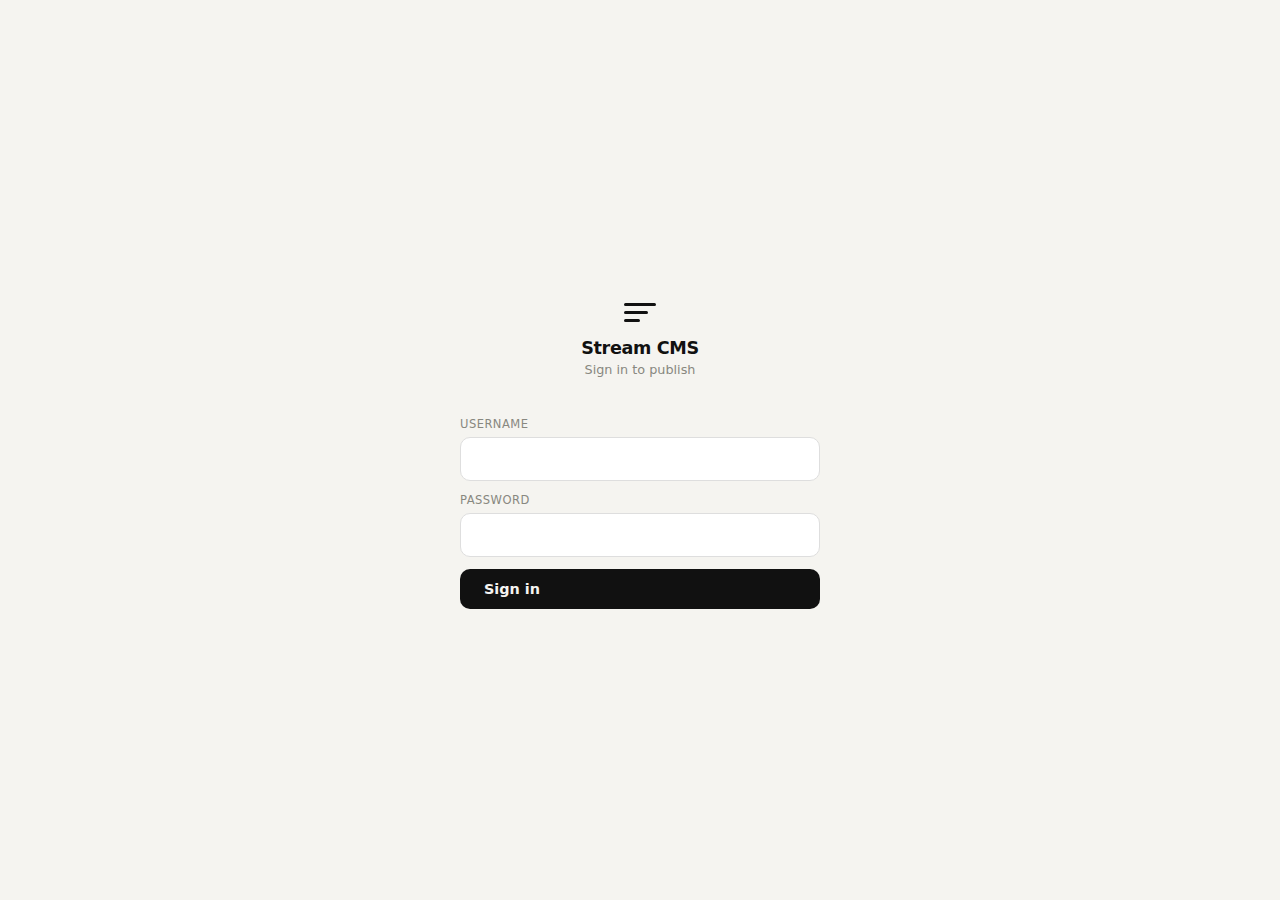
<file: cms.html>
<!DOCTYPE html>
<html lang="en">
<head>
<meta charset="UTF-8"/>
<meta name="viewport" content="width=device-width, initial-scale=1.0"/>
<title>Stream CMS</title>
<style>
/* ── Config ── edit these to set your credentials */
/* Credentials are set in the JS below */

*, *::before, *::after { box-sizing: border-box; margin: 0; padding: 0; }

:root {
  --bg: #0a0a0a;
  --surface: #111111;
  --surface2: #1a1a1a;
  --border: #222222;
  --text: #e8e6e1;
  --muted: #555550;
  --accent: #e8e6e1;
  --blue: #4a90e2;
  --red: #e05555;
  --sans: -apple-system, BlinkMacSystemFont, 'Segoe UI', system-ui, sans-serif;
  --radius: 10px;
}

[data-theme="light"] {
  --bg: #f5f4f0;
  --surface: #ffffff;
  --surface2: #ebebeb;
  --border: #dedede;
  --text: #111111;
  --muted: #888880;
  --blue: #2c6fd4;
  --red: #c94040;
}

html, body { height: 100%; }

body {
  background: var(--bg);
  color: var(--text);
  font-family: var(--sans);
  font-size: 15px;
  -webkit-font-smoothing: antialiased;
  min-height: 100vh;
}

/* ── Screens ── */
.screen { display: none; min-height: 100vh; }
.screen.active { display: flex; }

/* ── Login ── */
#login-screen {
  align-items: center;
  justify-content: center;
  padding: 24px;
}

.login-box {
  width: 100%;
  max-width: 360px;
}

.login-logo {
  margin-bottom: 40px;
  text-align: center;
}

.login-logo-mark {
  display: inline-flex;
  flex-direction: column;
  gap: 5px;
  margin-bottom: 16px;
}

.login-logo-mark span {
  display: block;
  height: 3px;
  border-radius: 2px;
  background: var(--text);
}
.login-logo-mark span:nth-child(1) { width: 32px; }
.login-logo-mark span:nth-child(2) { width: 24px; }
.login-logo-mark span:nth-child(3) { width: 16px; }

.login-title {
  font-size: 1.1rem;
  font-weight: 600;
  letter-spacing: -0.02em;
  color: var(--text);
}

.login-subtitle {
  font-size: 0.8rem;
  color: var(--muted);
  margin-top: 4px;
}

.field { margin-bottom: 12px; }

.field label {
  display: block;
  font-size: 0.72rem;
  color: var(--muted);
  margin-bottom: 6px;
  letter-spacing: 0.04em;
  text-transform: uppercase;
}

.field input {
  width: 100%;
  background: var(--surface);
  border: 1px solid var(--border);
  border-radius: var(--radius);
  color: var(--text);
  font-family: var(--sans);
  font-size: 0.95rem;
  padding: 12px 14px;
  outline: none;
  transition: border-color 0.15s;
}
.field input:focus { border-color: var(--blue); }

.login-error {
  color: var(--red);
  font-size: 0.8rem;
  margin-bottom: 12px;
  display: none;
}
.login-error.show { display: block; }

/* ── App shell ── */
#app-screen {
  flex-direction: column;
}

.topbar {
  background: var(--surface);
  border-bottom: 1px solid var(--border);
  padding: 0 20px;
  height: 52px;
  display: flex;
  align-items: center;
  justify-content: space-between;
  position: sticky;
  top: 0;
  z-index: 100;
}

.topbar-left {
  display: flex;
  align-items: center;
  gap: 8px;
}

.topbar-logo {
  display: flex;
  flex-direction: column;
  gap: 3px;
}
.topbar-logo span {
  display: block;
  height: 2px;
  border-radius: 1px;
  background: var(--text);
}
.topbar-logo span:nth-child(1) { width: 18px; }
.topbar-logo span:nth-child(2) { width: 14px; }
.topbar-logo span:nth-child(3) { width: 9px; }

.topbar-name {
  font-size: 0.9rem;
  font-weight: 600;
  letter-spacing: -0.01em;
}

.topbar-right { display: flex; gap: 8px; }

.nav-tabs {
  display: flex;
  gap: 2px;
  background: var(--bg);
  border-radius: 8px;
  padding: 3px;
}

.nav-tab {
  background: none;
  border: none;
  color: var(--muted);
  cursor: pointer;
  font-family: var(--sans);
  font-size: 0.78rem;
  font-weight: 500;
  padding: 5px 12px;
  border-radius: 6px;
  transition: all 0.15s;
}
.nav-tab:hover { color: var(--text); }
.nav-tab.active {
  background: var(--surface2);
  color: var(--text);
}

.icon-btn {
  background: none;
  border: none;
  color: var(--muted);
  cursor: pointer;
  font-size: 1rem;
  padding: 6px;
  border-radius: 6px;
  transition: color 0.15s;
  display: flex;
  align-items: center;
}
.icon-btn:hover { color: var(--text); }

/* ── Content ── */
.content {
  flex: 1;
  max-width: 640px;
  width: 100%;
  margin: 0 auto;
  padding: 32px 20px;
}

/* ── Panels ── */
.panel { display: none; }
.panel.active { display: block; }

/* ── Compose ── */
.compose-section {
  margin-bottom: 20px;
}

.compose-label {
  font-size: 0.72rem;
  color: var(--muted);
  letter-spacing: 0.04em;
  text-transform: uppercase;
  margin-bottom: 8px;
  display: block;
}

.compose-input {
  width: 100%;
  background: var(--surface);
  border: 1px solid var(--border);
  border-radius: var(--radius);
  color: var(--text);
  font-family: var(--sans);
  font-size: 0.95rem;
  padding: 12px 14px;
  outline: none;
  transition: border-color 0.15s;
}
.compose-input:focus { border-color: var(--blue); }

textarea.compose-input {
  resize: vertical;
  min-height: 160px;
  line-height: 1.6;
}

/* ── Image upload ── */
.image-drop {
  border: 1.5px dashed var(--border);
  border-radius: var(--radius);
  padding: 24px;
  text-align: center;
  cursor: pointer;
  transition: border-color 0.15s, background 0.15s;
  position: relative;
}
.image-drop:hover, .image-drop.dragover {
  border-color: var(--blue);
  background: rgba(74,144,226,0.05);
}
.image-drop input[type=file] {
  position: absolute;
  inset: 0;
  opacity: 0;
  cursor: pointer;
}
.image-drop-text {
  font-size: 0.85rem;
  color: var(--muted);
}
.image-drop-text strong { color: var(--text); }

.image-previews {
  display: flex;
  flex-wrap: wrap;
  gap: 8px;
  margin-top: 12px;
}
.image-preview-thumb {
  position: relative;
  width: 90px;
  height: 90px;
  border-radius: 8px;
  overflow: hidden;
  flex-shrink: 0;
}
.image-preview-thumb img {
  width: 100%;
  height: 100%;
  object-fit: cover;
  display: block;
}
.image-preview-remove {
  position: absolute;
  top: 4px;
  right: 4px;
  background: rgba(0,0,0,0.65);
  border: none;
  color: white;
  border-radius: 50%;
  width: 22px;
  height: 22px;
  cursor: pointer;
  font-size: 11px;
  display: flex;
  align-items: center;
  justify-content: center;
  line-height: 1;
}

/* ── Buttons ── */
.btn {
  background: var(--text);
  border: none;
  border-radius: var(--radius);
  color: var(--bg);
  cursor: pointer;
  font-family: var(--sans);
  font-size: 0.9rem;
  font-weight: 600;
  padding: 12px 24px;
  transition: opacity 0.15s;
  display: inline-flex;
  align-items: center;
  gap: 8px;
}
.btn:hover { opacity: 0.85; }
.btn:disabled { opacity: 0.35; cursor: not-allowed; }
.btn-secondary {
  background: var(--surface2);
  color: var(--text);
  border: 1px solid var(--border);
}
.btn-danger {
  background: var(--red);
  color: white;
}
.btn-sm {
  font-size: 0.78rem;
  padding: 7px 14px;
}

.status-msg {
  font-size: 0.82rem;
  padding: 10px 14px;
  border-radius: 8px;
  margin-top: 12px;
  display: none;
}
.status-msg.show { display: block; }
.status-msg.success { background: rgba(80,200,100,0.1); color: #5cc870; border: 1px solid rgba(80,200,100,0.2); }
.status-msg.error   { background: rgba(224,85,85,0.1);  color: var(--red); border: 1px solid rgba(224,85,85,0.2); }
.status-msg.info    { background: rgba(74,144,226,0.1); color: var(--blue); border: 1px solid rgba(74,144,226,0.2); }

/* ── Posts list ── */
.posts-toolbar {
  display: flex;
  align-items: center;
  justify-content: space-between;
  margin-bottom: 20px;
}

.posts-count {
  font-size: 0.8rem;
  color: var(--muted);
}

.post-item {
  background: var(--surface);
  border: 1px solid var(--border);
  border-radius: var(--radius);
  padding: 16px;
  margin-bottom: 10px;
  display: flex;
  align-items: flex-start;
  gap: 12px;
  transition: border-color 0.15s;
}
.post-item:hover { border-color: #333; }
.post-item.selected { border-color: var(--blue); background: rgba(74,144,226,0.05); }

.post-check {
  width: 18px;
  height: 18px;
  border: 1.5px solid var(--border);
  border-radius: 5px;
  cursor: pointer;
  flex-shrink: 0;
  margin-top: 2px;
  display: flex;
  align-items: center;
  justify-content: center;
  transition: all 0.1s;
}
.post-item.selected .post-check {
  background: var(--blue);
  border-color: var(--blue);
}
.post-check-tick {
  display: none;
  color: white;
  font-size: 11px;
}
.post-item.selected .post-check-tick { display: block; }

.post-body-text {
  flex: 1;
  min-width: 0;
}
.post-item-title {
  font-size: 0.9rem;
  font-weight: 600;
  margin-bottom: 3px;
  white-space: nowrap;
  overflow: hidden;
  text-overflow: ellipsis;
}
.post-item-body {
  font-size: 0.82rem;
  color: var(--muted);
  overflow: hidden;
  text-overflow: ellipsis;
  display: -webkit-box;
  -webkit-line-clamp: 2;
  -webkit-box-orient: vertical;
}
.post-item-meta {
  display: flex;
  align-items: center;
  gap: 8px;
  margin-top: 6px;
}
.post-item-date {
  font-size: 0.72rem;
  color: var(--muted);
}
.post-item-img-badge {
  font-size: 0.68rem;
  color: var(--blue);
  background: rgba(74,144,226,0.1);
  padding: 2px 7px;
  border-radius: 4px;
}

.post-thumb {
  width: 56px;
  height: 56px;
  border-radius: 7px;
  object-fit: cover;
  flex-shrink: 0;
}

.delete-selected-bar {
  position: fixed;
  bottom: 24px;
  left: 50%;
  transform: translateX(-50%);
  background: var(--surface2);
  border: 1px solid var(--border);
  border-radius: 12px;
  padding: 10px 16px;
  display: none;
  align-items: center;
  gap: 12px;
  box-shadow: 0 8px 32px rgba(0,0,0,0.5);
  z-index: 200;
  white-space: nowrap;
}
.delete-selected-bar.show { display: flex; }
.delete-selected-bar span { font-size: 0.85rem; color: var(--muted); }

/* ── Settings ── */
.settings-section {
  margin-bottom: 28px;
}
.settings-section-title {
  font-size: 0.72rem;
  color: var(--muted);
  letter-spacing: 0.06em;
  text-transform: uppercase;
  margin-bottom: 12px;
  padding-bottom: 8px;
  border-bottom: 1px solid var(--border);
}
.settings-row {
  margin-bottom: 14px;
}
.settings-row label {
  display: block;
  font-size: 0.8rem;
  color: var(--muted);
  margin-bottom: 6px;
}
.settings-row input {
  width: 100%;
  background: var(--surface);
  border: 1px solid var(--border);
  border-radius: var(--radius);
  color: var(--text);
  font-family: var(--sans);
  font-size: 0.9rem;
  padding: 10px 12px;
  outline: none;
  transition: border-color 0.15s;
}
.settings-row input:focus { border-color: var(--blue); }
.settings-footer { display: flex; gap: 10px; flex-wrap: wrap; }

.spinner {
  display: inline-block;
  width: 14px; height: 14px;
  border: 2px solid rgba(0,0,0,0.2);
  border-top-color: currentColor;
  border-radius: 50%;
  animation: spin 0.6s linear infinite;
}
@keyframes spin { to { transform: rotate(360deg); } }

.empty-state {
  text-align: center;
  padding: 60px 0;
  color: var(--muted);
  font-size: 0.85rem;
}

/* ── Responsive ── */
@media (max-width: 500px) {
  .topbar { padding: 0 14px; }
  .content { padding: 20px 14px; }
  .nav-tab { padding: 5px 9px; }
}
</style>
</head>
<body>

<!-- ── LOGIN ── -->
<div id="login-screen" class="screen active">
  <div class="login-box">
    <div class="login-logo">
      <div class="login-logo-mark">
        <span></span><span></span><span></span>
      </div>
      <div class="login-title">Stream CMS</div>
      <div class="login-subtitle">Sign in to publish</div>
    </div>
    <div class="field">
      <label>Username</label>
      <input type="text" id="login-user" autocomplete="username" autocapitalize="none"/>
    </div>
    <div class="field">
      <label>Password</label>
      <input type="password" id="login-pass" autocomplete="current-password"/>
    </div>
    <div class="login-error" id="login-error">Incorrect username or password.</div>
    <button class="btn" style="width:100%" onclick="doLogin()">Sign in</button>
  </div>
</div>

<!-- ── APP ── -->
<div id="app-screen" class="screen">
  <div class="topbar">
    <div class="topbar-left">
      <div class="topbar-logo"><span></span><span></span><span></span></div>
      <span class="topbar-name" id="topbar-site-name">Stream</span>
    </div>
    <div class="topbar-right">
      <div class="nav-tabs">
        <button class="nav-tab active" onclick="showPanel('compose')">Compose</button>
        <button class="nav-tab" onclick="showPanel('posts')">Posts</button>
        <button class="nav-tab" onclick="showPanel('settings')">Settings</button>
      </div>
      <button class="icon-btn" id="theme-btn" title="Toggle theme" onclick="toggleTheme()">
        <svg id="theme-icon-dark" width="16" height="16" viewBox="0 0 24 24" fill="none" stroke="currentColor" stroke-width="2"><path d="M21 12.79A9 9 0 1 1 11.21 3 7 7 0 0 0 21 12.79z"/></svg>
        <svg id="theme-icon-light" width="16" height="16" viewBox="0 0 24 24" fill="none" stroke="currentColor" stroke-width="2" style="display:none"><circle cx="12" cy="12" r="5"/><line x1="12" y1="1" x2="12" y2="3"/><line x1="12" y1="21" x2="12" y2="23"/><line x1="4.22" y1="4.22" x2="5.64" y2="5.64"/><line x1="18.36" y1="18.36" x2="19.78" y2="19.78"/><line x1="1" y1="12" x2="3" y2="12"/><line x1="21" y1="12" x2="23" y2="12"/><line x1="4.22" y1="19.78" x2="5.64" y2="18.36"/><line x1="18.36" y1="5.64" x2="19.78" y2="4.22"/></svg>
      </button>
      <button class="icon-btn" title="Sign out" onclick="signOut()">
        <svg width="16" height="16" viewBox="0 0 24 24" fill="none" stroke="currentColor" stroke-width="2"><path d="M9 21H5a2 2 0 0 1-2-2V5a2 2 0 0 1 2-2h4"/><polyline points="16 17 21 12 16 7"/><line x1="21" y1="12" x2="9" y2="12"/></svg>
      </button>
    </div>
  </div>

  <div class="content">

    <!-- COMPOSE -->
    <div id="panel-compose" class="panel active">
      <div class="compose-section">
        <label class="compose-label">Title <span style="color:var(--muted);font-style:italic;text-transform:none;letter-spacing:0">(optional)</span></label>
        <input type="text" class="compose-input" id="post-title" placeholder="Add a title…"/>
      </div>
      <div class="compose-section">
        <label class="compose-label">Body <span style="color:var(--muted);font-style:italic;text-transform:none;letter-spacing:0">(optional)</span></label>
        <textarea class="compose-input" id="post-body" placeholder="What's on your mind?"></textarea>
      </div>
      <div class="compose-section">
        <label class="compose-label">Tags <span style="color:var(--muted);font-style:italic;text-transform:none;letter-spacing:0">(optional — comma separated)</span></label>
        <input type="text" class="compose-input" id="post-tags" placeholder="design, travel, work…"/>
      </div>
      <div class="compose-section">
        <label class="compose-label">Images <span style="color:var(--muted);font-style:italic;text-transform:none;letter-spacing:0">(optional — multiple allowed)</span></label>
        <div class="image-drop" id="image-drop">
          <input type="file" id="image-input" accept="image/*" multiple onchange="handleImageSelect(this)"/>
          <div class="image-drop-text">
            <strong>Click to upload</strong> or drag and drop<br/>
            <span style="font-size:0.75rem">JPG, PNG, WEBP — select multiple</span>
          </div>
        </div>
        <div class="image-previews" id="image-previews"></div>
      </div>
      <div class="compose-section" style="display:flex;align-items:center;gap:10px;">
        <button type="button" id="featured-toggle" onclick="toggleFeatured()" style="
          width:36px;height:20px;border-radius:10px;border:none;cursor:pointer;
          background:var(--border);position:relative;transition:background 0.2s;flex-shrink:0;">
          <span id="featured-knob" style="
            position:absolute;top:2px;left:2px;width:16px;height:16px;
            border-radius:50%;background:white;transition:left 0.2s;box-shadow:0 1px 3px rgba(0,0,0,0.3);"></span>
        </button>
        <label style="font-size:0.85rem;color:var(--muted);cursor:pointer;" onclick="toggleFeatured()">
          Featured — wider image
        </label>
      </div>
      <button class="btn" id="publish-btn" onclick="publishPost()">
        <svg width="14" height="14" viewBox="0 0 24 24" fill="none" stroke="currentColor" stroke-width="2.5"><line x1="22" y1="2" x2="11" y2="13"/><polygon points="22 2 15 22 11 13 2 9 22 2"/></svg>
        Publish
      </button>
      <div class="status-msg" id="compose-status"></div>
    </div>

    <!-- POSTS -->
    <div id="panel-posts" class="panel">
      <div class="posts-toolbar">
        <span class="posts-count" id="posts-count">—</span>
        <button class="btn btn-secondary btn-sm" onclick="loadPosts()">
          <svg width="12" height="12" viewBox="0 0 24 24" fill="none" stroke="currentColor" stroke-width="2.5"><polyline points="23 4 23 10 17 10"/><path d="M20.49 15a9 9 0 1 1-2.12-9.36L23 10"/></svg>
          Refresh
        </button>
      </div>
      <div id="posts-list"></div>
      <div class="status-msg" id="posts-status"></div>
    </div>

    <!-- SETTINGS -->
    <div id="panel-settings" class="panel">
      <div class="settings-section">
        <div class="settings-section-title">GitHub Repository</div>
        <div class="settings-row"><label>Owner (username)</label><input type="text" id="s-owner" autocapitalize="none"/></div>
        <div class="settings-row"><label>Repository</label><input type="text" id="s-repo" autocapitalize="none"/></div>
        <div class="settings-row"><label>Branch</label><input type="text" id="s-branch" value="main" autocapitalize="none"/></div>
        <div class="settings-row"><label>Personal Access Token</label><input type="password" id="s-token" autocapitalize="none"/></div>
      </div>
      <div class="settings-section">
        <div class="settings-section-title">Site</div>
        <div class="settings-row"><label>Site URL (e.g. https://yoursite.vercel.app)</label><input type="url" id="s-siteurl"/></div>
        <div class="settings-row"><label>Site Name</label><input type="text" id="s-sitename"/></div>
        <div class="settings-row"><label>About page text</label><textarea id="s-about" class="compose-input" style="min-height:100px" placeholder="Write something about yourself or this site…"></textarea></div>
      </div>
      <div class="settings-footer">
        <button class="btn" onclick="saveSettings()">Save Settings</button>
        <button class="btn btn-secondary" id="update-name-btn" onclick="updateSiteName()">Update Site Header</button>
        <button class="btn btn-secondary" id="regen-btn" onclick="regenerateFeed()">Regenerate RSS Feed</button>
      </div>
      <div class="status-msg" id="settings-status"></div>
    </div>

  </div>
</div>

<!-- Delete bar -->
<div class="delete-selected-bar" id="delete-bar">
  <span id="delete-bar-count">0 selected</span>
  <button class="btn btn-danger btn-sm" onclick="deleteSelected()">
    <svg width="12" height="12" viewBox="0 0 24 24" fill="none" stroke="currentColor" stroke-width="2.5"><polyline points="3 6 5 6 21 6"/><path d="M19 6l-1 14H6L5 6"/><path d="M10 11v6"/><path d="M14 11v6"/><path d="M9 6V4h6v2"/></svg>
    Delete
  </button>
  <button class="btn btn-secondary btn-sm" onclick="clearSelection()">Cancel</button>
</div>

<script>
// ─────────────────────────────────────────────
// CONFIG — change these credentials
// ─────────────────────────────────────────────
const AUTH = {
  username: 'admin',
  password: 'stream2024'
};
// ─────────────────────────────────────────────

const GITHUB_API = 'https://api.github.com';
let selectedImageFiles = []; // array of File objects
let allPosts = [];
let selectedPostIds = new Set();

// ── Auth ──────────────────────────────────────
function doLogin() {
  const u = document.getElementById('login-user').value.trim();
  const p = document.getElementById('login-pass').value;
  const err = document.getElementById('login-error');
  if (u === AUTH.username && p === AUTH.password) {
    err.classList.remove('show');
    document.getElementById('login-screen').classList.remove('active');
    document.getElementById('app-screen').classList.add('active');
    loadSettingsUI();
  } else {
    err.classList.add('show');
  }
}

function signOut() {
  document.getElementById('app-screen').classList.remove('active');
  document.getElementById('login-screen').classList.add('active');
  document.getElementById('login-pass').value = '';
}

document.getElementById('login-pass').addEventListener('keydown', e => {
  if (e.key === 'Enter') doLogin();
});

// ── Nav ───────────────────────────────────────
function showPanel(name) {
  document.querySelectorAll('.panel').forEach(p => p.classList.remove('active'));
  document.querySelectorAll('.nav-tab').forEach(t => t.classList.remove('active'));
  document.getElementById('panel-' + name).classList.add('active');
  event.currentTarget.classList.add('active');
  if (name === 'posts') loadPosts();
}

// ── Settings ──────────────────────────────────
function getSettings() {
  return {
    owner:    localStorage.getItem('cms_owner') || '',
    repo:     localStorage.getItem('cms_repo') || '',
    branch:   localStorage.getItem('cms_branch') || 'main',
    token:    localStorage.getItem('cms_token') || '',
    siteURL:  localStorage.getItem('cms_siteurl') || '',
    siteName: localStorage.getItem('cms_sitename') || 'Stream',
    about:    localStorage.getItem('cms_about') || '',
  };
}

function saveSettings() {
  const cfg = {
    owner:    document.getElementById('s-owner').value.trim(),
    repo:     document.getElementById('s-repo').value.trim(),
    branch:   document.getElementById('s-branch').value.trim() || 'main',
    token:    document.getElementById('s-token').value.trim(),
    siteURL:  document.getElementById('s-siteurl').value.trim().replace(/\/$/, ''),
    siteName: document.getElementById('s-sitename').value.trim(),
    about:    document.getElementById('s-about').value.trim(),
  };
  Object.entries({
    cms_owner:    cfg.owner,
    cms_repo:     cfg.repo,
    cms_branch:   cfg.branch,
    cms_token:    cfg.token,
    cms_siteurl:  cfg.siteURL,
    cms_sitename: cfg.siteName,
    cms_about:    cfg.about,
  }).forEach(([k, v]) => localStorage.setItem(k, v));
  document.getElementById('topbar-site-name').textContent = cfg.siteName || 'Stream';
  showStatus('settings-status', 'Settings saved.', 'success');
}

function loadSettingsUI() {
  const cfg = getSettings();
  document.getElementById('s-owner').value   = cfg.owner;
  document.getElementById('s-repo').value    = cfg.repo;
  document.getElementById('s-branch').value  = cfg.branch;
  document.getElementById('s-token').value   = cfg.token;
  document.getElementById('s-siteurl').value = cfg.siteURL;
  document.getElementById('s-sitename').value= cfg.siteName;
  document.getElementById('s-about').value    = cfg.about;
  document.getElementById('topbar-site-name').textContent = cfg.siteName || 'Stream';
}

// ── Image ─────────────────────────────────────
function handleImageSelect(input) {
  const files = Array.from(input.files);
  files.forEach(f => addImageFile(f));
  input.value = ''; // reset so same file can be re-added
}

function addImageFile(file) {
  if (!file.type.startsWith('image/')) return;
  selectedImageFiles.push(file);
  renderImagePreviews();
}

function removeImage(idx) {
  selectedImageFiles.splice(idx, 1);
  renderImagePreviews();
}

function renderImagePreviews() {
  const container = document.getElementById('image-previews');
  container.innerHTML = '';
  selectedImageFiles.forEach((file, i) => {
    const reader = new FileReader();
    reader.onload = e => {
      const div = document.createElement('div');
      div.className = 'image-preview-thumb';
      div.innerHTML = `<img src="${e.target.result}" alt=""/><button class="image-preview-remove" onclick="removeImage(${i})">✕</button>`;
      container.appendChild(div);
    };
    reader.readAsDataURL(file);
  });
}

// Drag and drop
const drop = document.getElementById('image-drop');
drop.addEventListener('dragover', e => { e.preventDefault(); drop.classList.add('dragover'); });
drop.addEventListener('dragleave', () => drop.classList.remove('dragover'));
drop.addEventListener('drop', e => {
  e.preventDefault();
  drop.classList.remove('dragover');
  Array.from(e.dataTransfer.files).forEach(f => addImageFile(f));
});


// ── Featured toggle ───────────────────────────
let isFeatured = false;
function toggleFeatured() {
  isFeatured = !isFeatured;
  const btn = document.getElementById('featured-toggle');
  const knob = document.getElementById('featured-knob');
  btn.style.background = isFeatured ? 'var(--blue)' : 'var(--border)';
  knob.style.left = isFeatured ? '18px' : '2px';
}

// ── GitHub API ────────────────────────────────
async function ghGet(path) {
  const cfg = getSettings();
  const res = await fetch(`${GITHUB_API}/repos/${cfg.owner}/${cfg.repo}/contents/${path}?ref=${cfg.branch}`, {
    headers: {
      'Authorization': `Bearer ${cfg.token}`,
      'Accept': 'application/vnd.github+json',
    }
  });
  if (!res.ok) throw new Error(`HTTP ${res.status}`);
  return res.json();
}

function toBase64(str) {
  // Proper UTF-8 safe base64 encoding
  const bytes = new TextEncoder().encode(str);
  let binary = '';
  bytes.forEach(b => binary += String.fromCharCode(b));
  return btoa(binary);
}

async function ghPut(path, content, message, sha) {
  const cfg = getSettings();
  const body = { message, content: toBase64(content), branch: cfg.branch };
  if (sha) body.sha = sha;
  const res = await fetch(`${GITHUB_API}/repos/${cfg.owner}/${cfg.repo}/contents/${path}`, {
    method: 'PUT',
    headers: {
      'Authorization': `Bearer ${cfg.token}`,
      'Accept': 'application/vnd.github+json',
      'Content-Type': 'application/json'
    },
    body: JSON.stringify(body)
  });
  if (!res.ok) {
    const err = await res.json().catch(() => ({}));
    throw new Error(err.message || `HTTP ${res.status}`);
  }
  const data = await res.json();
  return data?.content?.sha || null; // return new SHA
}

async function ghPutBinary(path, base64Content, message, sha) {
  const cfg = getSettings();
  const body = { message, content: base64Content, branch: cfg.branch };
  if (sha) body.sha = sha;
  const res = await fetch(`${GITHUB_API}/repos/${cfg.owner}/${cfg.repo}/contents/${path}`, {
    method: 'PUT',
    headers: {
      'Authorization': `Bearer ${cfg.token}`,
      'Accept': 'application/vnd.github+json',
      'Content-Type': 'application/json'
    },
    body: JSON.stringify(body)
  });
  if (!res.ok) {
    const err = await res.json().catch(() => ({}));
    throw new Error(err.message || `HTTP ${res.status}`);
  }
  const data = await res.json();
  return data?.content?.sha || null;
}

async function fetchPosts() {
  const data = await ghGet('posts.json');
  const json = JSON.parse(atob(data.content.replace(/\n/g, '')));
  return { posts: json, sha: data.sha };
}

async function fetchSHA(path) {
  const cfg = getSettings();
  const res = await fetch(`${GITHUB_API}/repos/${cfg.owner}/${cfg.repo}/contents/${path}?ref=${cfg.branch}`, {
    headers: {
      'Authorization': `Bearer ${cfg.token}`,
      'Accept': 'application/vnd.github+json',
    }
  });
  if (res.status === 404) return null;
  if (!res.ok) throw new Error(`HTTP ${res.status}`);
  const data = await res.json();
  return data.sha;
}

// ── RSS Builder ───────────────────────────────
function xmlEsc(s) {
  return String(s).replace(/&/g,'&amp;').replace(/</g,'&lt;').replace(/>/g,'&gt;').replace(/"/g,'&quot;');
}

function buildFeed(posts, siteURL, siteName) {
  const base = siteURL.replace(/\/+$/, '');

  function absImg(path) {
    if (!path) return null;
    if (path.startsWith('http')) return path;
    return base + '/' + path.replace(/^\/+/, '');
  }

  const items = posts.slice(0, 20).map(p => {
    // Support both single image (legacy) and images array
    const imgURLs = p.images
      ? p.images.map(absImg)
      : p.image ? [absImg(p.image)] : [];
    const imgURL = imgURLs[0] || null; // primary image for enclosure
    const titleText = xmlEsc(p.title || new Date(p.date).toISOString().slice(0,16).replace('T',' '));
    const pubDate = new Date(p.date).toUTCString();

    // Description: CDATA with body text + inline img
    // CDATA content is NOT xml-escaped — it's raw HTML
    let cdataInner = '';
    if (p.body) {
      cdataInner += '<p>' + p.body.replace(/\n\n+/g,'</p><p>').replace(/\n/g,'<br>') + '</p>';
    }
    if (imgURLs.length > 0) {
      imgURLs.forEach(u => {
        cdataInner += '<img src="' + u + '" style="max-width:100%;height:auto;display:block;margin:4px 0">';
      });
    }

    const lines = [
      '<item>',
      `<title>${titleText}</title>`,
      `<link>${xmlEsc(base)}</link>`,
      `<guid isPermaLink="false">${xmlEsc(p.id)}</guid>`,
      `<pubDate>${pubDate}</pubDate>`,
    ];
    if (cdataInner) lines.push(`<description><![CDATA[${cdataInner}]]></description>`);
    if (imgURL) {
      const primarySize = p.images ? (p.imageSizes && p.imageSizes[0]) || 0 : p.imageSize || 0;
      if (primarySize > 0) {
        lines.push(`<enclosure url="${xmlEsc(imgURL)}" length="${primarySize}" type="image/jpeg"/>`);
      }
      lines.push(`<media:content url="${xmlEsc(imgURL)}" medium="image" type="image/jpeg"/>`);
    }
    lines.push('</item>');
    return lines.join('\n');
  }).join('\n');

  return [
    '<?xml version="1.0" encoding="UTF-8"?>',
    '<rss version="2.0" xmlns:atom="http://www.w3.org/2005/Atom" xmlns:media="http://search.yahoo.com/mrss/">',
    '<channel>',
    `<title>${xmlEsc(siteName)}</title>`,
    `<description>${xmlEsc(siteName)}</description>`,
    `<link>${xmlEsc(base)}</link>`,
    `<atom:link href="${xmlEsc(base+'/feed.xml')}" rel="self" type="application/rss+xml"/>`,
    `<lastBuildDate>${new Date().toUTCString()}</lastBuildDate>`,
    items,
    '</channel>',
    '</rss>'
  ].join('\n');
}

// ── Publish ───────────────────────────────────
async function publishPost() {
  const cfg = getSettings();
  if (!cfg.owner || !cfg.repo || !cfg.token) {
    showStatus('compose-status', 'Please configure GitHub settings first.', 'error');
    return;
  }
  if (!cfg.siteURL) {
    showStatus('compose-status', 'Tip: add your Site URL in Settings so RSS links work correctly.', 'info');
  }

  const title = document.getElementById('post-title').value.trim();
  const body  = document.getElementById('post-body').value.trim();
  if (!title && !body && selectedImageFiles.length === 0) {
    showStatus('compose-status', 'Add some content first.', 'error');
    return;
  }

  const btn = document.getElementById('publish-btn');
  btn.disabled = true;
  btn.innerHTML = '<span class="spinner"></span> Publishing…';
  showStatus('compose-status', 'Uploading…', 'info');

  try {
    const timestamp = Math.floor(Date.now() / 1000);
    const id = String(timestamp);
    let imagePath = null;
    let imageSizeBytes = null;

    // Upload all images sequentially
    const imagePaths = [];
    const imageSizes = [];
    for (let i = 0; i < selectedImageFiles.length; i++) {
      const file = selectedImageFiles[i];
      const filename = `assets/images/${timestamp}_${i}.jpg`;
      const imgBase64 = await fileToBase64(file);
      const cleanBase64 = imgBase64.split(',')[1];
      const byteCount = Math.round((cleanBase64.length * 3) / 4) - (cleanBase64.endsWith('==') ? 2 : cleanBase64.endsWith('=') ? 1 : 0);
      const imgSHA = await fetchSHA(filename);
      await ghPutBinary(filename, cleanBase64, `img ${id}_${i}`, imgSHA);
      imagePaths.push(filename);
      imageSizes.push(byteCount);
      showStatus('compose-status', `Uploading image ${i+1} of ${selectedImageFiles.length}…`, 'info');
    }

    // Fetch posts + SHA AFTER image upload so SHA reflects latest commit
    let existingPosts = [], postsSHA = null;
    try {
      const result = await fetchPosts();
      existingPosts = result.posts;
      postsSHA = result.sha;
    } catch(e) { /* first post */ }

    const rawTags = document.getElementById('post-tags').value;
    const tags = rawTags.split(',').map(t => t.trim()).filter(Boolean);

    const newPost = {
      id,
      date: new Date().toISOString(),
      ...(title && { title }),
      ...(body  && { body }),
      // Multi-image: store as array; single image for back-compat
      ...(imagePaths.length === 1 && { image: imagePaths[0], imageSize: imageSizes[0] }),
      ...(imagePaths.length > 1  && { images: imagePaths, imageSizes }),
      ...(isFeatured && { featured: true }),
      ...(tags.length && { tags }),
    };

    // Reset featured toggle
    isFeatured = false;
    const knob = document.getElementById('featured-knob');
    document.getElementById('featured-toggle').style.background = 'var(--border)';
    if (knob) knob.style.left = '2px';

    const updatedPosts = [newPost, ...existingPosts];

    // Write posts.json
    showStatus('compose-status', 'Saving post…', 'info');
    await ghPut('posts.json', JSON.stringify(updatedPosts, null, 2), `post ${id}`, postsSHA);

    // Write feed.xml — fetch fresh SHA (posts.json commit has landed by now)
    showStatus('compose-status', 'Generating feed…', 'info');
    const siteURL = cfg.siteURL || `https://${cfg.owner}.github.io/${cfg.repo}`;
    const feedXML = buildFeed(updatedPosts, siteURL, cfg.siteName || 'Stream');
    let feedSHA = null;
    try { feedSHA = await fetchSHA('feed.xml'); } catch(e) {}
    await ghPut('feed.xml', feedXML, `feed ${id}`, feedSHA);

    // Reset form
    document.getElementById('post-title').value = '';
    document.getElementById('post-body').value = '';
    document.getElementById('post-tags').value = '';
    selectedImageFiles = [];
    renderImagePreviews();
    allPosts = updatedPosts;

    showStatus('compose-status', `✓ Published! Deploying to ${siteURL}…`, 'success');
  } catch(err) {
    showStatus('compose-status', `Error: ${err.message}`, 'error');
  }

  btn.disabled = false;
  btn.innerHTML = '<svg width="14" height="14" viewBox="0 0 24 24" fill="none" stroke="currentColor" stroke-width="2.5"><line x1="22" y1="2" x2="11" y2="13"/><polygon points="22 2 15 22 11 13 2 9 22 2"/></svg> Publish';
}

// ── Posts list ────────────────────────────────
async function loadPosts() {
  const list = document.getElementById('posts-list');
  const countEl = document.getElementById('posts-count');
  const cfg = getSettings();
  if (!cfg.owner || !cfg.repo || !cfg.token) {
    list.innerHTML = '<div class="empty-state">Configure GitHub settings first.</div>';
    return;
  }
  list.innerHTML = '<div class="empty-state"><span class="spinner"></span></div>';
  try {
    const { posts } = await fetchPosts();
    allPosts = posts.sort((a,b) => new Date(b.date) - new Date(a.date));
    renderPosts();
    countEl.textContent = `${allPosts.length} post${allPosts.length !== 1 ? 's' : ''}`;
  } catch(e) {
    list.innerHTML = '<div class="empty-state">Failed to load posts.</div>';
  }
}

function renderPosts() {
  const list = document.getElementById('posts-list');
  if (allPosts.length === 0) {
    list.innerHTML = '<div class="empty-state">No posts yet.</div>';
    return;
  }
  const cfg = getSettings();
  list.innerHTML = allPosts.map(post => {
    const isSelected = selectedPostIds.has(post.id);
    const date = formatDate(post.date);
    const imgURL = post.image ? (post.image.startsWith('http') ? post.image : `${cfg.siteURL}/${post.image}`) : null;
    const label = post.title || post.body?.slice(0,60) || '(image only)';
    const sub   = post.title && post.body ? post.body.slice(0,80) : '';
    return `
    <div class="post-item ${isSelected ? 'selected' : ''}" data-id="${post.id}" onclick="toggleSelect('${post.id}')">
      <div class="post-check"><span class="post-check-tick">✓</span></div>
      <div class="post-body-text">
        <div class="post-item-title">${esc(label)}</div>
        ${sub ? `<div class="post-item-body">${esc(sub)}</div>` : ''}
        <div class="post-item-meta">
          <span class="post-item-date">${date}</span>
          ${post.image ? '<span class="post-item-img-badge">image</span>' : ''}
          ${Array.isArray(post.tags) && post.tags.length ? post.tags.map(t => `<span class="post-item-img-badge" style="color:var(--muted)">${esc(t)}</span>`).join('') : ''}
        </div>
      </div>
      ${imgURL ? `<img class="post-thumb" src="${imgURL}" alt="" loading="lazy"/>` : ''}
    </div>`;
  }).join('');
}

function toggleSelect(id) {
  if (selectedPostIds.has(id)) {
    selectedPostIds.delete(id);
  } else {
    selectedPostIds.add(id);
  }
  renderPosts();
  updateDeleteBar();
}

function clearSelection() {
  selectedPostIds.clear();
  renderPosts();
  updateDeleteBar();
}

function updateDeleteBar() {
  const bar = document.getElementById('delete-bar');
  const count = selectedPostIds.size;
  document.getElementById('delete-bar-count').textContent = `${count} selected`;
  if (count > 0) bar.classList.add('show');
  else bar.classList.remove('show');
}

async function deleteSelected() {
  const cfg = getSettings();
  const ids = Array.from(selectedPostIds);
  if (ids.length === 0) return;

  const bar = document.getElementById('delete-bar');
  bar.innerHTML = '<span class="spinner"></span><span>Deleting…</span>';

  try {
    const { posts, sha } = await fetchPosts();
    const updated = posts.filter(p => !ids.includes(p.id));
    await ghPut('posts.json', JSON.stringify(updated, null, 2), `delete ${ids.length} post(s)`, sha);

    const siteURL = cfg.siteURL || `https://${cfg.owner}.github.io/${cfg.repo}`;
    const feedXML = buildFeed(updated, siteURL, cfg.siteName || 'Stream');
    const feedSHA = await fetchSHA('feed.xml');
    await ghPut('feed.xml', feedXML, 'feed update', feedSHA);

    allPosts = updated;
    selectedPostIds.clear();
    renderPosts();
    document.getElementById('posts-count').textContent = `${updated.length} post${updated.length !== 1 ? 's' : ''}`;
    showStatus('posts-status', `✓ Deleted ${ids.length} post(s). Deploying…`, 'success');
  } catch(err) {
    showStatus('posts-status', `Error: ${err.message}`, 'error');
  }

  bar.innerHTML = `
    <span id="delete-bar-count">0 selected</span>
    <button class="btn btn-danger btn-sm" onclick="deleteSelected()">
      <svg width="12" height="12" viewBox="0 0 24 24" fill="none" stroke="currentColor" stroke-width="2.5"><polyline points="3 6 5 6 21 6"/><path d="M19 6l-1 14H6L5 6"/><path d="M10 11v6"/><path d="M14 11v6"/><path d="M9 6V4h6v2"/></svg>
      Delete
    </button>
    <button class="btn btn-secondary btn-sm" onclick="clearSelection()">Cancel</button>`;
  bar.classList.remove('show');
}

// ── Regenerate feed ───────────────────────────
async function regenerateFeed() {
  const cfg = getSettings();
  const btn = document.getElementById('regen-btn');
  btn.disabled = true;
  btn.textContent = 'Regenerating…';
  try {
    const { posts } = await fetchPosts();
    const siteURL = cfg.siteURL || `https://${cfg.owner}.github.io/${cfg.repo}`;
    const feedXML = buildFeed(posts, siteURL, cfg.siteName || 'Stream');
    const feedSHA = await fetchSHA('feed.xml');
    await ghPut('feed.xml', feedXML, 'regenerate feed', feedSHA);
    showStatus('settings-status', '✓ RSS feed regenerated.', 'success');
  } catch(err) {
    showStatus('settings-status', `Error: ${err.message}`, 'error');
  }
  btn.disabled = false;
  btn.textContent = 'Regenerate RSS Feed';
}


// ── Update site name in index.html ───────────
async function updateSiteName() {
  const cfg = getSettings();
  const name = (cfg.siteName || '').trim();
  if (!name) { showStatus('settings-status', 'Enter a site name first.', 'error'); return; }
  if (!cfg.owner || !cfg.repo || !cfg.token) { showStatus('settings-status', 'Configure GitHub settings first.', 'error'); return; }

  const btn = document.getElementById('update-name-btn');
  btn.disabled = true;
  btn.textContent = 'Updating…';
  try {
    // Write config.json — index.html reads this at runtime, no HTML editing needed
    const config = { siteName: name, ...(cfg.about && { about: cfg.about }) };
    let cfgSHA = null;
    try { cfgSHA = await fetchSHA('config.json'); } catch(e) {}
    await ghPut('config.json', JSON.stringify(config, null, 2), `site name: ${name}`, cfgSHA);

    // Regenerate feed with new name
    const { posts } = await fetchPosts();
    const siteURL = cfg.siteURL || ('https://' + cfg.owner + '.github.io/' + cfg.repo);
    let feedSHA = null;
    try { feedSHA = await fetchSHA('feed.xml'); } catch(e) {}
    await ghPut('feed.xml', buildFeed(posts, siteURL, name), 'feed: ' + name, feedSHA);

    showStatus('settings-status', '✓ Site name updated to "' + name + '". Deploying…', 'success');
  } catch(err) {
    showStatus('settings-status', 'Error: ' + err.message, 'error');
  }
  btn.disabled = false;
  btn.textContent = 'Update Site Header';
}

// ── Helpers ───────────────────────────────────
function showStatus(id, msg, type) {
  const el = document.getElementById(id);
  el.textContent = msg;
  el.className = `status-msg show ${type}`;
  if (type !== 'info') setTimeout(() => el.classList.remove('show'), 5000);
}

function esc(s) {
  return String(s).replace(/&/g,'&amp;').replace(/</g,'&lt;').replace(/>/g,'&gt;');
}

function formatDate(iso) {
  const d = new Date(iso);
  return d.toLocaleDateString('en-GB', { day: 'numeric', month: 'short', year: 'numeric' })
    + ' · '
    + d.toLocaleTimeString('en-GB', { hour: '2-digit', minute: '2-digit' });
}

function fileToBase64(file) {
  return new Promise((resolve, reject) => {
    const reader = new FileReader();
    reader.onload = () => resolve(reader.result);
    reader.onerror = reject;
    reader.readAsDataURL(file);
  });
}

// ── Theme ─────────────────────────────────────
function applyTheme(theme) {
  document.documentElement.setAttribute('data-theme', theme);
  localStorage.setItem('cms_theme', theme);
  document.getElementById('theme-icon-dark').style.display = theme === 'dark' ? 'block' : 'none';
  document.getElementById('theme-icon-light').style.display = theme === 'light' ? 'block' : 'none';
}

function toggleTheme() {
  const current = document.documentElement.getAttribute('data-theme') || 'dark';
  applyTheme(current === 'dark' ? 'light' : 'dark');
}

// Init theme from storage or system preference
(function() {
  const saved = localStorage.getItem('cms_theme');
  if (saved) { applyTheme(saved); return; }
  const prefersDark = window.matchMedia('(prefers-color-scheme: dark)').matches;
  applyTheme(prefersDark ? 'dark' : 'light');
})();
</script>
</body>
</html>
</file>
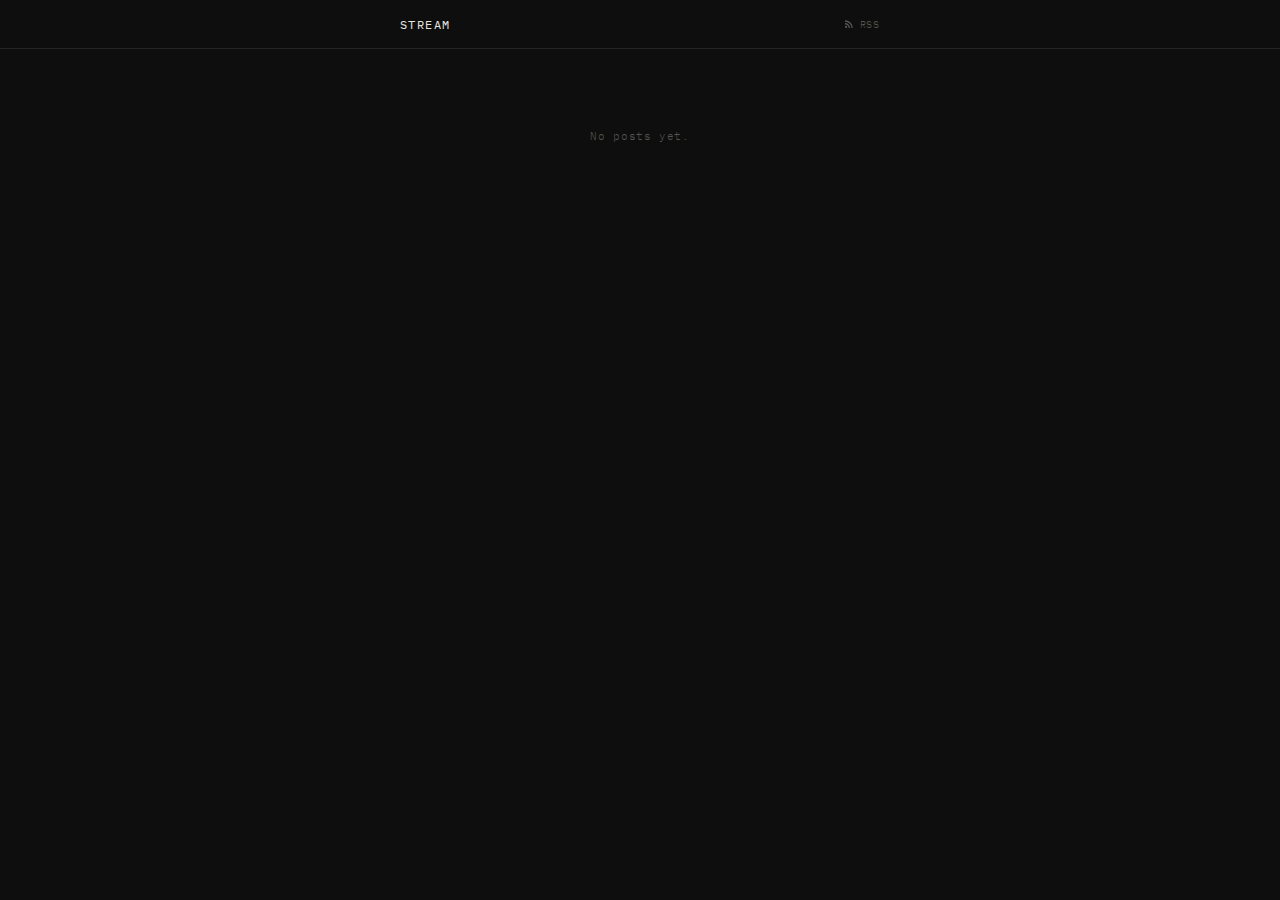
<file: index 2.html>
<!DOCTYPE html>
<html lang="en">
<head>
  <meta charset="UTF-8" />
  <meta name="viewport" content="width=device-width, initial-scale=1.0" />
  <title>Stream</title>
  <meta name="description" content="A personal stream." />
  <link rel="alternate" type="application/rss+xml" title="Stream" href="/feed.xml" />

  <link rel="preconnect" href="https://fonts.googleapis.com" />
  <link rel="preconnect" href="https://fonts.gstatic.com" crossorigin />
  <link href="https://fonts.googleapis.com/css2?family=IBM+Plex+Mono:ital,wght@0,300;0,400;1,300&family=IBM+Plex+Serif:ital,wght@0,400;1,400&display=swap" rel="stylesheet" />

  <style>
    *, *::before, *::after { box-sizing: border-box; margin: 0; padding: 0; }

    :root {
      --bg: #0e0e0e;
      --surface: #161616;
      --border: #242424;
      --text: #e8e6e1;
      --muted: #555550;
      --accent: #e8e6e1;
      --max: 520px;
      --mono: 'IBM Plex Mono', monospace;
      --serif: 'IBM Plex Serif', Georgia, serif;
    }

    html { font-size: 15px; }

    body {
      background: var(--bg);
      color: var(--text);
      font-family: var(--serif);
      min-height: 100vh;
      -webkit-font-smoothing: antialiased;
    }

    /* ── Header ── */
    header {
      position: sticky;
      top: 0;
      z-index: 100;
      background: var(--bg);
      border-bottom: 1px solid var(--border);
    }

    .header-inner {
      max-width: var(--max);
      margin: 0 auto;
      padding: 0 20px;
      height: 48px;
      display: flex;
      align-items: center;
      justify-content: space-between;
    }

    .site-name {
      font-family: var(--mono);
      font-size: 0.8rem;
      font-weight: 400;
      letter-spacing: 0.12em;
      text-transform: uppercase;
      color: var(--text);
      text-decoration: none;
    }

    .header-right {
      display: flex;
      align-items: center;
      gap: 20px;
    }

    .rss-link {
      display: flex;
      align-items: center;
      gap: 5px;
      font-family: var(--mono);
      font-size: 0.65rem;
      font-weight: 300;
      color: var(--muted);
      text-decoration: none;
      letter-spacing: 0.08em;
      text-transform: uppercase;
      transition: color 0.15s;
    }
    .rss-link:hover { color: var(--text); }
    .rss-icon { width: 12px; height: 12px; fill: currentColor; flex-shrink: 0; }

    /* ── Feed ── */
    main {
      max-width: var(--max);
      margin: 0 auto;
      padding: 0 20px 100px;
    }

    .feed { display: flex; flex-direction: column; }

    /* ── Post ── */
    .post {
      border-bottom: 1px solid var(--border);
      padding: 24px 0;
      opacity: 0;
      transform: translateY(8px);
      transition: opacity 0.35s ease, transform 0.35s ease;
    }
    .post.visible { opacity: 1; transform: translateY(0); }

    .post-time {
      display: block;
      font-family: var(--mono);
      font-size: 0.62rem;
      font-weight: 300;
      color: var(--muted);
      letter-spacing: 0.06em;
      margin-bottom: 12px;
    }

    .post-body {
      font-family: var(--serif);
      font-size: 1rem;
      line-height: 1.75;
      color: var(--text);
    }

    .post-image {
      margin-top: 14px;
      border-radius: 3px;
      overflow: hidden;
      background: var(--surface);
      line-height: 0;
      position: relative;
    }

    .post-image::before {
      content: '';
      display: block;
      width: 100%;
      padding-top: 66%;
      background: var(--surface);
    }

    .post-image img {
      position: absolute;
      inset: 0;
      width: 100%;
      height: 100%;
      object-fit: cover;
      opacity: 0;
      transition: opacity 0.4s ease;
    }
    .post-image img.loaded { opacity: 1; }

    /* shimmer */
    .post-image.loading::before {
      background: linear-gradient(90deg, var(--surface) 25%, #1e1e1e 50%, var(--surface) 75%);
      background-size: 200% 100%;
      animation: shimmer 1.4s infinite;
    }
    @keyframes shimmer {
      0%   { background-position: 200% 0; }
      100% { background-position: -200% 0; }
    }

    /* image-only post: slightly taller */
    .post.image-only .post-image::before { padding-top: 75%; }

    /* ── States ── */
    .feed-empty {
      padding: 80px 0;
      font-family: var(--mono);
      font-size: 0.7rem;
      font-weight: 300;
      color: var(--muted);
      letter-spacing: 0.06em;
      text-align: center;
      display: none;
    }

    .load-trigger { height: 1px; }

    .loading-bar {
      display: flex;
      justify-content: center;
      padding: 32px;
      gap: 5px;
      opacity: 0;
      transition: opacity 0.3s;
    }
    .loading-bar.active { opacity: 1; }
    .loading-bar span {
      display: block;
      width: 3px; height: 3px;
      border-radius: 50%;
      background: var(--muted);
      animation: pulse 1.2s ease-in-out infinite;
    }
    .loading-bar span:nth-child(2) { animation-delay: 0.2s; }
    .loading-bar span:nth-child(3) { animation-delay: 0.4s; }
    @keyframes pulse {
      0%, 100% { opacity: 0.2; transform: scale(1); }
      50%       { opacity: 1;   transform: scale(1.4); }
    }

    .end-line {
      text-align: center;
      padding: 40px 0 10px;
      font-family: var(--mono);
      font-size: 0.6rem;
      font-weight: 300;
      color: var(--border);
      letter-spacing: 0.1em;
      text-transform: uppercase;
      display: none;
    }

    @media (max-width: 480px) {
      .header-inner { height: 44px; }
      .post { padding: 20px 0; }
    }
  </style>
</head>
<body>

<header>
  <div class="header-inner">
    <a class="site-name" href="/">Stream</a>
    <div class="header-right">
      <a class="rss-link" href="/feed.xml">
        <svg class="rss-icon" viewBox="0 0 24 24"><path d="M6.18 15.64a2.18 2.18 0 0 1 2.18 2.18C8.36 19.01 7.38 20 6.18 20C4.98 20 4 19.01 4 17.82a2.18 2.18 0 0 1 2.18-2.18M4 4.44A15.56 15.56 0 0 1 19.56 20h-2.83A12.73 12.73 0 0 0 4 7.27V4.44m0 5.66a9.9 9.9 0 0 1 9.9 9.9h-2.83A7.07 7.07 0 0 0 4 12.93V10.1z"/></svg>
        RSS
      </a>

    </div>
  </div>
</header>

<main>
  <div class="feed" id="feed"></div>
  <div class="feed-empty" id="empty">No posts yet.</div>
  <div class="loading-bar" id="loader"><span></span><span></span><span></span></div>
  <div class="load-trigger" id="trigger"></div>
  <div class="end-line" id="end">—</div>
</main>

<script>
  const PAGE_SIZE = 10;
  let allPosts = [];
  let page = 0;
  let loading = false;
  let done = false;

  // ── Format timestamp ──────────────────────────────────
  function formatDate(iso) {
    const d = new Date(iso);
    const now = new Date();
    const diff = (now - d) / 1000;
    if (diff < 60)     return 'just now';
    if (diff < 3600)   return Math.floor(diff / 60) + 'm ago';
    if (diff < 86400)  return Math.floor(diff / 3600) + 'h ago';
    if (diff < 604800) return Math.floor(diff / 86400) + 'd ago';
    return d.toLocaleDateString('en-GB', { day: 'numeric', month: 'short', year: 'numeric' })
      + ' · '
      + d.toLocaleTimeString('en-GB', { hour: '2-digit', minute: '2-digit' });
  }

  // ── Build a post element ──────────────────────────────
  function makePost(post) {
    const el = document.createElement('article');
    const imageOnly = !post.body && post.image;
    el.className = 'post' + (imageOnly ? ' image-only' : '');

    const timeEl = `<time class="post-time" datetime="${post.date}">${formatDate(post.date)}</time>`;
    const bodyEl = post.body ? `<div class="post-body">${escapeHTML(post.body)}</div>` : '';
    const imgEl  = post.image ? `
      <div class="post-image loading">
        <img data-src="${post.image}" alt="" />
      </div>` : '';

    el.innerHTML = timeEl + bodyEl + imgEl;

    // lazy load image
    const img = el.querySelector('img[data-src]');
    if (img) imgObserver.observe(img);

    return el;
  }

  function escapeHTML(str) {
    return str.replace(/&/g,'&amp;').replace(/</g,'&lt;').replace(/>/g,'&gt;');
  }

  // ── Render next page ──────────────────────────────────
  function renderPage() {
    if (loading || done) return;
    loading = true;
    document.getElementById('loader').classList.add('active');

    const slice = allPosts.slice(page * PAGE_SIZE, (page + 1) * PAGE_SIZE);

    setTimeout(() => {
      const feed = document.getElementById('feed');
      slice.forEach((post, i) => {
        const el = makePost(post);
        feed.appendChild(el);
        setTimeout(() => revealObserver.observe(el), i * 50);
      });

      page++;
      loading = false;
      document.getElementById('loader').classList.remove('active');

      if (page * PAGE_SIZE >= allPosts.length) {
        done = true;
        document.getElementById('end').style.display = 'block';
      }
    }, 200);
  }

  // ── Observers ─────────────────────────────────────────
  const revealObserver = new IntersectionObserver(entries => {
    entries.forEach(e => {
      if (e.isIntersecting) {
        e.target.classList.add('visible');
        revealObserver.unobserve(e.target);
      }
    });
  }, { threshold: 0.04 });

  const imgObserver = new IntersectionObserver(entries => {
    entries.forEach(e => {
      if (e.isIntersecting) {
        const img = e.target;
        img.src = img.dataset.src;
        img.onload = () => {
          img.classList.add('loaded');
          img.closest('.post-image').classList.remove('loading');
        };
        imgObserver.unobserve(img);
      }
    });
  }, { rootMargin: '300px' });

  const triggerObserver = new IntersectionObserver(entries => {
    if (entries[0].isIntersecting) renderPage();
  }, { rootMargin: '400px' });

  // ── Boot: fetch posts.json ────────────────────────────
  async function init() {
    try {
      const res = await fetch('/posts.json?v=' + Date.now());
      allPosts = await res.json();
      // sort newest first
      allPosts.sort((a, b) => new Date(b.date) - new Date(a.date));

      if (allPosts.length === 0) {
        document.getElementById('empty').style.display = 'block';
        return;
      }

      triggerObserver.observe(document.getElementById('trigger'));
      renderPage();
    } catch (err) {
      console.error('Failed to load posts:', err);
      document.getElementById('empty').textContent = 'Failed to load posts.';
      document.getElementById('empty').style.display = 'block';
    }
  }

  init();
</script>
</body>
</html>
</file>
